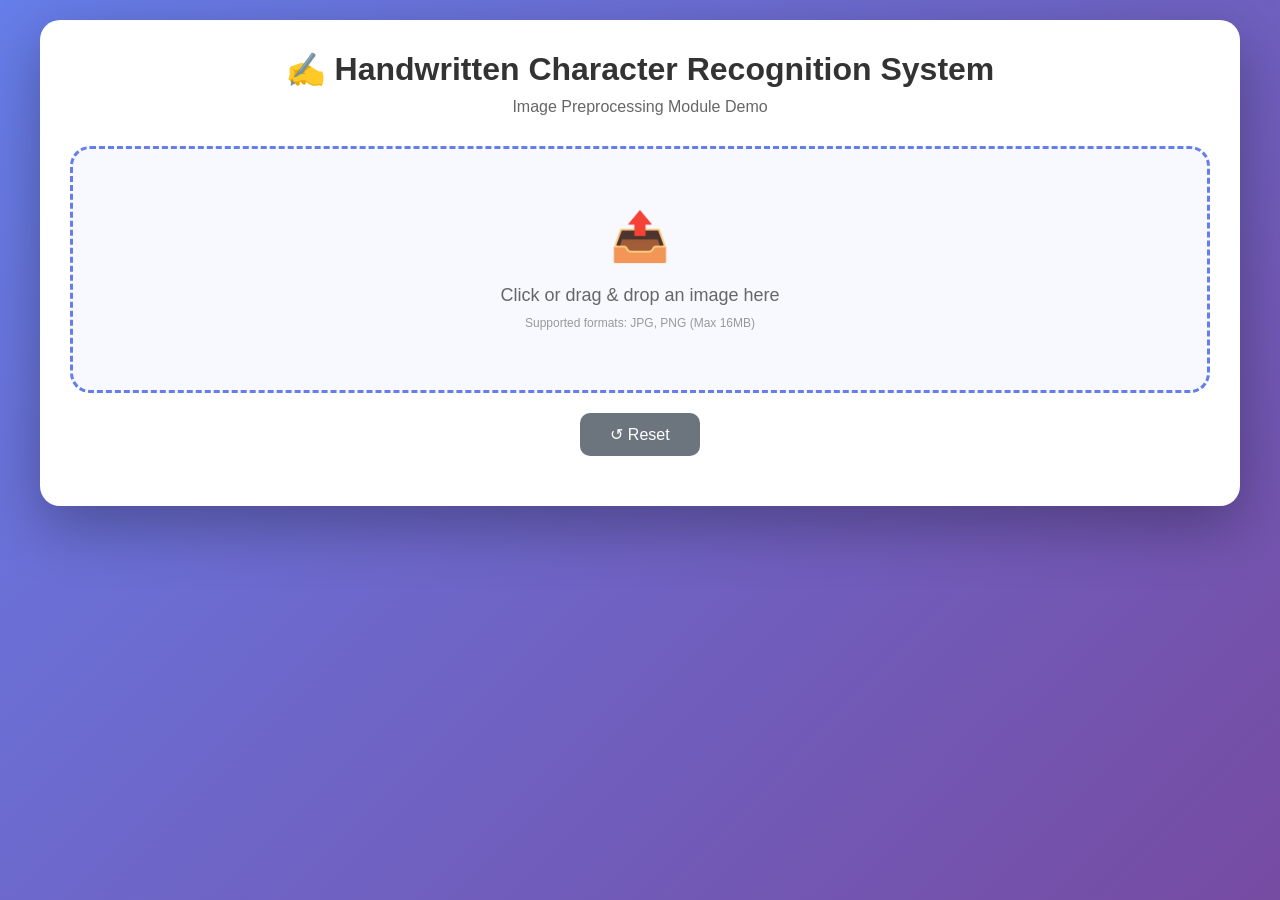
<file: templates/index.html>
<!DOCTYPE html>
<html lang="en">
<head>
    <meta charset="UTF-8">
    <meta name="viewport" content="width=device-width, initial-scale=1.0">
    <title>Handwritten Character Recognition - Preprocessing Demo</title>
    <style>
        * {
            margin: 0;
            padding: 0;
            box-sizing: border-box;
        }
        
        body {
            font-family: 'Segoe UI', Tahoma, Geneva, Verdana, sans-serif;
            background: linear-gradient(135deg, #667eea 0%, #764ba2 100%);
            min-height: 100vh;
            padding: 20px;
        }
        
        .container {
            max-width: 1200px;
            margin: 0 auto;
            background: white;
            border-radius: 20px;
            padding: 30px;
            box-shadow: 0 20px 60px rgba(0,0,0,0.3);
        }
        
        h1 {
            text-align: center;
            color: #333;
            margin-bottom: 10px;
        }
        
        .subtitle {
            text-align: center;
            color: #666;
            margin-bottom: 30px;
        }
        
        /* Upload Area */
        .upload-area {
            border: 3px dashed #667eea;
            border-radius: 20px;
            padding: 60px;
            text-align: center;
            cursor: pointer;
            transition: all 0.3s ease;
            background: #f8f9ff;
        }
        
        .upload-area:hover {
            border-color: #764ba2;
            background: #f0f2ff;
            transform: scale(1.02);
        }
        
        .upload-icon {
            font-size: 48px;
            margin-bottom: 20px;
        }
        
        .upload-text {
            font-size: 18px;
            color: #666;
        }
        
        .upload-hint {
            font-size: 12px;
            color: #999;
            margin-top: 10px;
        }
        
        /* Preview Section */
        .preview-section {
            margin: 30px 0;
            display: none;
        }
        
        .preview-title {
            font-size: 18px;
            font-weight: bold;
            margin-bottom: 15px;
            color: #333;
        }
        
        .image-grid {
            display: grid;
            grid-template-columns: repeat(auto-fit, minmax(250px, 1fr));
            gap: 20px;
            margin: 20px 0;
        }
        
        .image-card {
            background: #f8f9ff;
            border-radius: 15px;
            padding: 15px;
            text-align: center;
        }
        
        .image-card h3 {
            margin-bottom: 15px;
            color: #667eea;
        }
        
        .image-card img {
            max-width: 100%;
            height: auto;
            border-radius: 10px;
            box-shadow: 0 4px 10px rgba(0,0,0,0.1);
        }
        
        .image-info {
            margin-top: 10px;
            font-size: 12px;
            color: #666;
        }
        
        /* Buttons */
        .button-group {
            text-align: center;
            margin: 20px 0;
        }
        
        .btn {
            padding: 12px 30px;
            margin: 0 10px;
            border: none;
            border-radius: 10px;
            cursor: pointer;
            font-size: 16px;
            transition: all 0.3s ease;
        }
        
        .btn-primary {
            background: linear-gradient(135deg, #667eea 0%, #764ba2 100%);
            color: white;
        }
        
        .btn-primary:hover {
            transform: translateY(-2px);
            box-shadow: 0 5px 15px rgba(102,126,234,0.4);
        }
        
        .btn-secondary {
            background: #6c757d;
            color: white;
        }
        
        .btn-secondary:hover {
            background: #5a6268;
        }
        
        /* Result Section */
        .result-section {
            margin-top: 30px;
            padding: 20px;
            background: linear-gradient(135deg, #f5f7fa 0%, #c3cfe2 100%);
            border-radius: 15px;
            display: none;
        }
        
        .result-title {
            font-size: 20px;
            font-weight: bold;
            margin-bottom: 15px;
            color: #333;
        }
        
        .result-content {
            display: flex;
            justify-content: space-around;
            align-items: center;
            flex-wrap: wrap;
        }
        
        .result-item {
            text-align: center;
            padding: 15px;
        }
        
        .result-label {
            font-size: 14px;
            color: #666;
            margin-bottom: 5px;
        }
        
        .result-value {
            font-size: 36px;
            font-weight: bold;
            color: #667eea;
        }
        
        /* Loading Spinner */
        .loader {
            border: 3px solid #f3f3f3;
            border-top: 3px solid #667eea;
            border-radius: 50%;
            width: 40px;
            height: 40px;
            animation: spin 1s linear infinite;
            margin: 20px auto;
            display: none;
        }
        
        @keyframes spin {
            0% { transform: rotate(0deg); }
            100% { transform: rotate(360deg); }
        }
        
        /* Responsive */
        @media (max-width: 768px) {
            .container {
                padding: 15px;
            }
            
            .image-grid {
                grid-template-columns: 1fr;
            }
            
            .btn {
                margin: 5px;
                padding: 10px 20px;
            }
        }
    </style>
</head>
<body>
    <div class="container">
        <h1>✍️ Handwritten Character Recognition System</h1>
        <p class="subtitle">Image Preprocessing Module Demo</p>
        
        <!-- Upload Area -->
        <div class="upload-area" id="uploadArea">
            <div class="upload-icon">📤</div>
            <div class="upload-text">Click or drag & drop an image here</div>
            <div class="upload-hint">Supported formats: JPG, PNG (Max 16MB)</div>
        </div>
        
        <input type="file" id="fileInput" style="display: none;" accept="image/jpeg,image/jpg,image/png">
        
        <!-- Loading Spinner -->
        <div class="loader" id="loader"></div>
        
        <!-- Preview Section -->
        <div class="preview-section" id="previewSection">
            <div class="preview-title">📸 Image Processing Pipeline</div>
            <div class="image-grid" id="imageGrid">
                <!-- Images will be inserted here dynamically -->
            </div>
        </div>
        
        <!-- Result Section -->
        <div class="result-section" id="resultSection">
            <div class="result-title">🎯 Preprocessing Complete</div>
            <div class="result-content">
                <div class="result-item">
                    <div class="result-label">Original Size</div>
                    <div class="result-value" id="originalSize">-</div>
                </div>
                <div class="result-item">
                    <div class="result-label">Final Size</div>
                    <div class="result-value" id="finalSize">28x28</div>
                </div>
                <div class="result-item">
                    <div class="result-label">Color Mode</div>
                    <div class="result-value" id="colorMode">Grayscale</div>
                </div>
            </div>
        </div>
        
        <div class="button-group">
            <button class="btn btn-secondary" onclick="resetForm()">↺ Reset</button>
            <button class="btn btn-primary" id="processBtn" style="display: none;" onclick="processImage()">🔍 Process Image</button>
        </div>
    </div>
    
    <script>
        const uploadArea = document.getElementById('uploadArea');
        const fileInput = document.getElementById('fileInput');
        const loader = document.getElementById('loader');
        const previewSection = document.getElementById('previewSection');
        const resultSection = document.getElementById('resultSection');
        const processBtn = document.getElementById('processBtn');
        let currentFilename = null;
        
        // Upload area click
        uploadArea.addEventListener('click', () => fileInput.click());
        
        // Drag and drop handlers
        uploadArea.addEventListener('dragover', (e) => {
            e.preventDefault();
            uploadArea.style.borderColor = '#764ba2';
            uploadArea.style.background = '#f0f2ff';
        });
        
        uploadArea.addEventListener('dragleave', (e) => {
            e.preventDefault();
            uploadArea.style.borderColor = '#667eea';
            uploadArea.style.background = '#f8f9ff';
        });
        
        uploadArea.addEventListener('drop', (e) => {
            e.preventDefault();
            uploadArea.style.borderColor = '#667eea';
            uploadArea.style.background = '#f8f9ff';
            const file = e.dataTransfer.files[0];
            handleFileUpload(file);
        });
        
        // File input change
        fileInput.addEventListener('change', (e) => {
            const file = e.target.files[0];
            handleFileUpload(file);
        });
        
        function handleFileUpload(file) {
            if (!file) return;
            
            // Validate file type
            if (!file.type.match('image.*')) {
                alert('Please upload an image file (JPG or PNG)');
                return;
            }
            
            // Validate file size (16MB)
            if (file.size > 16 * 1024 * 1024) {
                alert('File size must be less than 16MB');
                return;
            }
            
            // Show loader
            loader.style.display = 'block';
            
            const formData = new FormData();
            formData.append('file', file);
            
            fetch('/upload', {
                method: 'POST',
                body: formData
            })
            .then(response => response.json())
            .then(data => {
                loader.style.display = 'none';
                
                if (data.error) {
                    alert('Error: ' + data.error);
                    return;
                }
                
                currentFilename = data.filename;
                processBtn.style.display = 'inline-block';
                
                // Show preview of original image
                showOriginalPreview(data.filepath, data.original_filename);
            })
            .catch(error => {
                loader.style.display = 'none';
                console.error('Error:', error);
                alert('Error uploading file');
            });
        }
        
        function showOriginalPreview(filepath, filename) {
            previewSection.style.display = 'block';
            resultSection.style.display = 'none';
            
            const imageGrid = document.getElementById('imageGrid');
            imageGrid.innerHTML = `
                <div class="image-card">
                    <h3>📤 Original Image</h3>
                    <img src="/${filepath}" alt="Original">
                    <div class="image-info">File: ${filename}</div>
                </div>
                <div class="image-card">
                    <h3>⏳ Processing...</h3>
                    <div style="padding: 50px; text-align: center;">Click "Process Image" to continue</div>
                </div>
            `;
            
            // Get original image size
            const img = new Image();
            img.onload = function() {
                document.getElementById('originalSize').textContent = `${img.width}x${img.height}`;
            };
            img.src = '/' + filepath;
        }
        
        function processImage() {
            if (!currentFilename) return;
            
            loader.style.display = 'block';
            processBtn.disabled = true;
            
            fetch('/preprocess', {
                method: 'POST',
                headers: {
                    'Content-Type': 'application/json',
                },
                body: JSON.stringify({ filename: currentFilename })
            })
            .then(response => response.json())
            .then(data => {
                loader.style.display = 'none';
                processBtn.disabled = false;
                
                if (data.error) {
                    alert('Error: ' + data.error);
                    return;
                }
                
                // Display all preprocessing steps
                displayPreprocessingSteps(data);
                resultSection.style.display = 'block';
            })
            .catch(error => {
                loader.style.display = 'none';
                processBtn.disabled = false;
                console.error('Error:', error);
                alert('Error processing image');
            });
        }
        
        function displayPreprocessingSteps(data) {
            const imageGrid = document.getElementById('imageGrid');
            imageGrid.innerHTML = `
                <div class="image-card">
                    <h3>1️⃣ Original Image</h3>
                    <img src="/${data.original}" alt="Original">
                    <div class="image-info">Size: ${data.original_size}</div>
                </div>
                <div class="image-card">
                    <h3>2️⃣ Grayscale</h3>
                    <img src="/${data.grayscale}" alt="Grayscale">
                    <div class="image-info">Formula: 0.299R + 0.587G + 0.114B</div>
                </div>
                <div class="image-card">
                    <h3>3️⃣ Noise Removal</h3>
                    <img src="/${data.denoised}" alt="Denoised">
                    <div class="image-info">Gaussian Blur Applied</div>
                </div>
                <div class="image-card">
                    <h3>4️⃣ Thresholding</h3>
                    <img src="/${data.thresholded}" alt="Thresholded">
                    <div class="image-info">Binary (Black & White)</div>
                </div>
                <div class="image-card">
                    <h3>5️⃣ Resized (28x28)</h3>
                    <img src="/${data.resized}" alt="Resized">
                    <div class="image-info">Final size: 28x28 pixels</div>
                </div>
            `;
        }
        
        function resetForm() {
            currentFilename = null;
            processBtn.style.display = 'none';
            previewSection.style.display = 'none';
            resultSection.style.display = 'none';
            fileInput.value = '';
            uploadArea.style.background = '#f8f9ff';
        }
    </script>
</body>
</html>
</file>
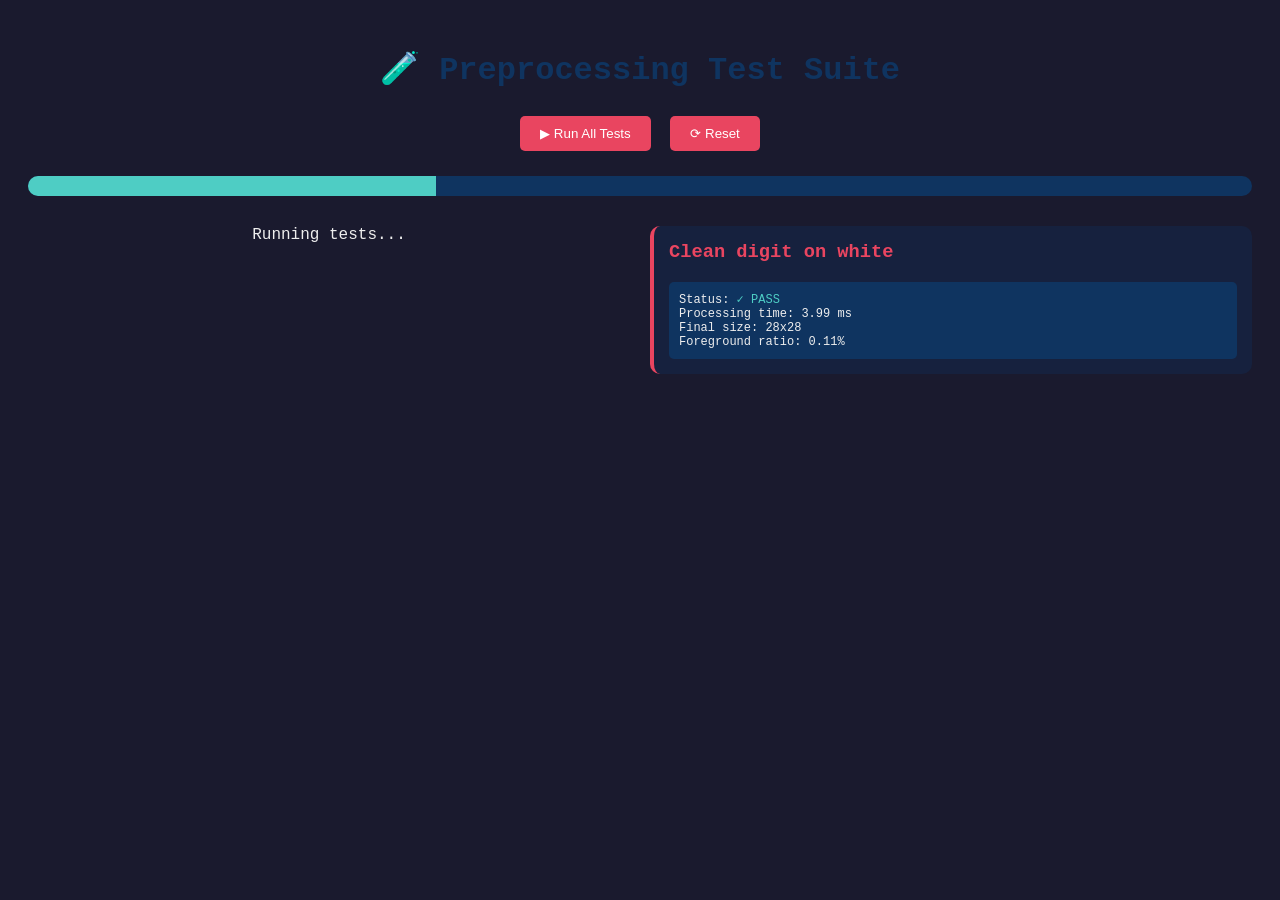
<file: templates/test.html>
<!DOCTYPE html>
<html lang="en">
<head>
    <meta charset="UTF-8">
    <meta name="viewport" content="width=device-width, initial-scale=1.0">
    <title>Preprocessing Test Suite</title>
    <style>
        body {
            font-family: 'Courier New', monospace;
            background: #1a1a2e;
            color: #eee;
            padding: 20px;
        }
        
        .container {
            max-width: 1400px;
            margin: 0 auto;
        }
        
        h1 {
            color: #0f3460;
            text-align: center;
        }
        
        .test-grid {
            display: grid;
            grid-template-columns: repeat(auto-fit, minmax(300px, 1fr));
            gap: 20px;
            margin-top: 30px;
        }
        
        .test-card {
            background: #16213e;
            border-radius: 10px;
            padding: 15px;
            border-left: 4px solid #e94560;
        }
        
        .test-card h3 {
            margin-top: 0;
            color: #e94560;
        }
        
        .test-card img {
            width: 100%;
            max-width: 150px;
            display: block;
            margin: 10px auto;
            border-radius: 5px;
        }
        
        .metrics {
            font-size: 12px;
            margin-top: 10px;
            padding: 10px;
            background: #0f3460;
            border-radius: 5px;
        }
        
        .pass { color: #4ecdc4; }
        .fail { color: #e94560; }
        .warning { color: #ffd93d; }
        
        button {
            background: #e94560;
            color: white;
            border: none;
            padding: 10px 20px;
            border-radius: 5px;
            cursor: pointer;
            margin: 5px;
        }
        
        button:hover {
            background: #c73f56;
        }
        
        .progress-bar {
            width: 100%;
            height: 20px;
            background: #0f3460;
            border-radius: 10px;
            overflow: hidden;
            margin: 10px 0;
        }
        
        .progress-fill {
            height: 100%;
            background: #4ecdc4;
            transition: width 0.3s;
            width: 0%;
        }
    </style>
</head>
<body>
    <div class="container">
        <h1>🧪 Preprocessing Test Suite</h1>
        
        <div style="text-align: center; margin: 20px;">
            <button onclick="runAllTests()">▶ Run All Tests</button>
            <button onclick="location.reload()">⟳ Reset</button>
        </div>
        
        <div class="progress-bar">
            <div class="progress-fill" id="progressFill"></div>
        </div>
        
        <div id="testResults" class="test-grid">
            <!-- Test results will appear here -->
        </div>
    </div>
    
    <script>
        async function runAllTests() {
            const testGrid = document.getElementById('testResults');
            const progressFill = document.getElementById('progressFill');
            
            testGrid.innerHTML = '<div style="text-align: center;">Running tests...</div>';
            
            // Create test images
            const testCases = [
                'Clean digit on white',
                'Clean letter on white', 
                'Noisy image',
                'Dark background',
                'Small character',
                'Thick character'
            ];
            
            for (let i = 0; i < testCases.length; i++) {
                progressFill.style.width = `${((i + 1) / testCases.length) * 100}%`;
                
                // Simulate test (in real scenario, call backend)
                await new Promise(r => setTimeout(r, 500));
                
                addTestResult(testCases[i], Math.random() > 0.1);
            }
            
            progressFill.style.width = '100%';
        }
        
        function addTestResult(testName, passed) {
            const testGrid = document.getElementById('testResults');
            const card = document.createElement('div');
            card.className = 'test-card';
            card.innerHTML = `
                <h3>${testName}</h3>
                <div class="metrics">
                    <div>Status: <span class="${passed ? 'pass' : 'fail'}">${passed ? '✓ PASS' : '✗ FAIL'}</span></div>
                    <div>Processing time: ${(Math.random() * 100).toFixed(2)} ms</div>
                    <div>Final size: 28x28</div>
                    <div>Foreground ratio: ${(0.1 + Math.random() * 0.3).toFixed(2)}%</div>
                </div>
            `;
            testGrid.appendChild(card);
        }
        
        // Auto-run tests on page load
        setTimeout(runAllTests, 500);
    </script>
</body>
</html>
</file>
